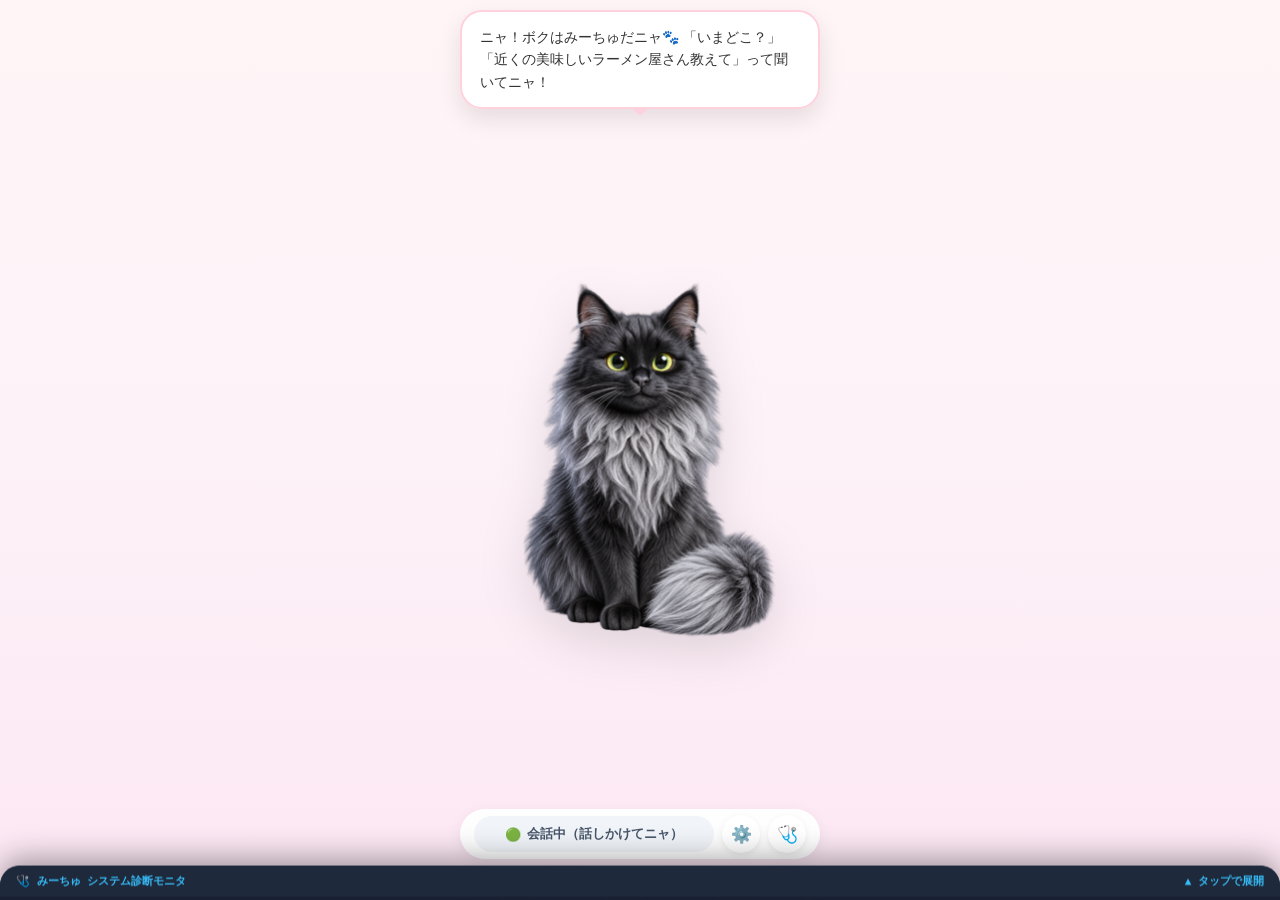
<file: ai_cat.html>
<!DOCTYPE html>
<html lang="ja">
<head>
  <meta charset="UTF-8">
  <meta name="viewport" content="width=device-width, initial-scale=1.0, maximum-scale=1.0, user-scalable=no, viewport-fit=cover">
  <title>AIペット みーちゅ🐾</title>

  <!-- PWA（スマホのホーム画面追加で本物のアプリ化）設定 -->
  <meta name="apple-mobile-web-app-capable" content="yes">
  <meta name="apple-mobile-web-app-status-bar-style" content="black-translucent">
  <meta name="apple-mobile-web-app-title" content="みーちゅ🐾">
  <meta name="theme-color" content="#fff5f7">

  <style>
    :root {
      --primary-color: #ff85a2;
      --secondary-color: #7b68ee;
      --bubble-bg: rgba(255, 255, 255, 0.96);
      --text-color: #333333;
      --shadow: 0 10px 25px rgba(0, 0, 0, 0.1);
    }

    * {
      box-sizing: border-box;
      user-select: none;
      -webkit-user-drag: none;
      -webkit-tap-highlight-color: transparent;
    }

    body {
      margin: 0;
      padding: 0;
      width: 100vw;
      height: 100dvh;
      overflow: hidden;
      background: linear-gradient(180deg, #fff5f7 0%, #fdf2f8 50%, #fce7f3 100%);
      font-family: -apple-system, BlinkMacSystemFont, 'Helvetica Neue', 'Hiragino Kaku Gothic ProN', Meiryo, sans-serif;
      position: relative;
      display: flex;
      justify-content: center;
      align-items: center;
    }

    /* マスコットコンテナ（モバイル・PC両対応ドラッグ＆配置） */
    #pet-container {
      position: absolute;
      width: 100%;
      max-width: 400px;
      height: 100%;
      display: flex;
      flex-direction: column;
      align-items: center;
      justify-content: space-between;
      padding: env(safe-area-inset-top, 20px) 16px env(safe-area-inset-bottom, 16px) 16px;
      z-index: 50;
      touch-action: none;
    }

    /* 吹き出し（画面上部に大きく見やすく配置） */
    .speech-bubble {
      position: relative;
      background: var(--bubble-bg);
      border-radius: 22px;
      padding: 14px 18px;
      color: var(--text-color);
      font-size: 14px;
      line-height: 1.6;
      width: 100%;
      max-width: 360px;
      min-height: 52px;
      box-shadow: var(--shadow);
      border: 2px solid #ffd1dc;
      display: flex;
      flex-direction: column;
      justify-content: center;
      word-break: break-word;
      transition: all 0.25s ease;
      z-index: 10;
      margin-top: 10px;
    }

    .speech-bubble.has-error {
      border-color: #ef4444;
      background: #fff5f5;
      color: #b91c1c;
    }

    .speech-bubble::after {
      content: '';
      position: absolute;
      bottom: -9px;
      left: 50%;
      transform: translateX(-50%);
      border-width: 9px 9px 0;
      border-style: solid;
      border-color: #ffd1dc transparent transparent;
      display: block;
      width: 0;
    }

    /* アバター画像 ＆ 呼吸アニメーション */
    .pet-avatar-wrapper {
      position: relative;
      flex: 1;
      width: 100%;
      max-width: 320px;
      display: flex;
      justify-content: center;
      align-items: center;
      cursor: pointer;
      animation: cat-breathe 3.5s ease-in-out infinite;
    }

    @keyframes cat-breathe {
      0%, 100% { transform: translateY(0) scale(1); }
      50% { transform: translateY(-5px) scale(1.02, 0.98); }
    }

    .pet-avatar {
      max-width: 85%;
      max-height: 75vh;
      object-fit: contain;
      filter: drop-shadow(0 15px 25px rgba(0, 0, 0, 0.12));
      transition: transform 0.2s cubic-bezier(0.175, 0.885, 0.32, 1.275);
    }

    .pet-avatar-wrapper:active .pet-avatar {
      transform: scale(0.96);
    }

    /* なでなでハート演出 */
    .heart-fx {
      position: absolute;
      color: #ff4d6d;
      font-size: 26px;
      pointer-events: none;
      animation: float-heart 1s ease-out forwards;
      z-index: 25;
    }

    @keyframes float-heart {
      0% { opacity: 1; transform: translate(0, 0) scale(0.6); }
      50% { opacity: 0.9; transform: translate(var(--rx), -40px) scale(1.2); }
      100% { opacity: 0; transform: translate(var(--rx), -80px) scale(1.4); }
    }

    /* 音声波紋アニメーション */
    .listening-ring {
      position: absolute;
      width: 250px;
      height: 250px;
      border-radius: 50%;
      border: 3px solid var(--primary-color);
      top: 50%;
      left: 50%;
      transform: translate(-50%, -50%) scale(0.8);
      opacity: 0;
      pointer-events: none;
    }

    .is-listening .listening-ring {
      animation: pulse 1.4s infinite ease-out;
    }

    @keyframes pulse {
      0% { transform: translate(-50%, -50%) scale(0.8); opacity: 0.85; }
      100% { transform: translate(-50%, -50%) scale(1.3); opacity: 0; }
    }

    /* 下部コントロールエリア（親指で届く設計） */
    .bottom-controls {
      width: 100%;
      max-width: 360px;
      display: flex;
      flex-direction: column;
      align-items: center;
      gap: 8px;
      margin-bottom: 8px;
    }

    .action-bar {
      display: flex;
      align-items: center;
      justify-content: space-between;
      width: 100%;
      background: rgba(255, 255, 255, 0.92);
      backdrop-filter: blur(10px);
      padding: 6px 14px;
      border-radius: 30px;
      box-shadow: 0 4px 15px rgba(0,0,0,0.06);
    }

    .btn-action {
      flex: 1;
      display: flex;
      align-items: center;
      justify-content: center;
      gap: 6px;
      padding: 9px 12px;
      border-radius: 20px;
      border: none;
      font-size: 13px;
      font-weight: 700;
      cursor: pointer;
      background: #f1f5f9;
      color: #475569;
    }

    .btn-action.is-paused {
      background: #fef2f2;
      color: #ef4444;
      border: 1.5px solid #fecaca;
    }

    .btn-circle {
      width: 38px;
      height: 38px;
      border-radius: 50%;
      border: none;
      outline: none;
      cursor: pointer;
      display: flex;
      align-items: center;
      justify-content: center;
      font-size: 17px;
      background: white;
      box-shadow: 0 2px 6px rgba(0,0,0,0.08);
      margin-left: 8px;
    }

    /* ステータスバー */
    .status-bar {
      display: flex;
      align-items: center;
      justify-content: space-between;
      width: 100%;
      background: rgba(255, 255, 255, 0.88);
      backdrop-filter: blur(8px);
      padding: 5px 14px;
      border-radius: 20px;
      box-shadow: 0 2px 8px rgba(0, 0, 0, 0.05);
      font-size: 11px;
      font-weight: 700;
      color: #555;
    }

    .model-badge {
      padding: 2px 8px;
      border-radius: 12px;
      font-size: 10px;
      font-weight: bold;
    }
    .model-badge.lite { background: #e0f2fe; color: #0284c7; }
    .model-badge.pro { background: #fdf4ff; color: #c026d3; }

    /* 🩺 診断モニタ（スマホ対応スライドドロワー） */
    #diag-panel {
      position: fixed;
      bottom: 0;
      left: 0;
      width: 100%;
      max-height: 280px;
      background: rgba(15, 23, 42, 0.96);
      backdrop-filter: blur(12px);
      color: #e2e8f0;
      border-top-left-radius: 20px;
      border-top-right-radius: 20px;
      box-shadow: 0 -8px 30px rgba(0, 0, 0, 0.35);
      font-family: 'Consolas', 'Menlo', monospace;
      font-size: 11px;
      display: flex;
      flex-direction: column;
      z-index: 100;
      transform: translateY(calc(100% - 34px));
      transition: transform 0.3s cubic-bezier(0.16, 1, 0.3, 1);
    }

    #diag-panel.expanded {
      transform: translateY(0);
    }

    .diag-header {
      background: #1e293b;
      padding: 8px 16px;
      display: flex;
      justify-content: space-between;
      align-items: center;
      cursor: pointer;
      font-weight: bold;
      color: #38bdf8;
      border-top-left-radius: 20px;
      border-top-right-radius: 20px;
    }

    .diag-logs {
      padding: 10px 14px;
      overflow-y: auto;
      flex: 1;
      display: flex;
      flex-direction: column;
      gap: 4px;
    }

    .log-row { line-height: 1.4; word-break: break-all; }
    .log-success { color: #4ade80; }
    .log-warn { color: #facc15; }
    .log-error { color: #f87171; font-weight: bold; }
    .log-info { color: #94a3b8; }

    /* 設定モーダル */
    .modal-overlay {
      position: fixed;
      inset: 0;
      background: rgba(0, 0, 0, 0.45);
      backdrop-filter: blur(4px);
      display: none;
      justify-content: center;
      align-items: center;
      z-index: 200;
      padding: 20px;
    }

    .modal-card {
      background: white;
      width: 100%;
      max-width: 400px;
      max-height: 85vh;
      overflow-y: auto;
      border-radius: 24px;
      padding: 22px;
      box-shadow: var(--shadow);
    }

    .modal-card h3 {
      margin-top: 0;
      color: #333;
      font-size: 17px;
    }

    .form-group { margin-bottom: 14px; }
    .form-group label {
      display: flex;
      justify-content: space-between;
      font-size: 12px;
      font-weight: bold;
      color: #666;
      margin-bottom: 5px;
    }

    .form-group input, .form-group select {
      width: 100%;
      padding: 10px 12px;
      border: 1px solid #ddd;
      border-radius: 12px;
      font-size: 14px;
      outline: none;
    }

    .btn-save {
      width: 100%;
      padding: 12px;
      background: var(--primary-color);
      color: white;
      border: none;
      border-radius: 14px;
      font-weight: bold;
      font-size: 14px;
      cursor: pointer;
      margin-top: 10px;
    }
  </style>
</head>
<body>

  <!-- マスコットコンテナ -->
  <div id="pet-container">
    <!-- 吹き出し -->
    <div class="speech-bubble" id="speech-bubble">
      ニャ！ボクはみーちゅだニャ🐾 「いまどこ？」「近くの美味しいラーメン屋さん教えて」って聞いてニャ！
    </div>

    <!-- アバター画像 ＆ なでなで領域 -->
    <div class="pet-avatar-wrapper" id="avatar-wrapper" title="なでなでで喜ぶニャ！">
      <div class="listening-ring"></div>
      <img src="idle.png" alt="みーちゅ" class="pet-avatar" id="pet-image" onerror="handleImageError(this)">
    </div>

    <!-- 下部操作コントロール（親指設計） -->
    <div class="bottom-controls">
      <div class="action-bar">
        <button class="btn-action" id="pause-btn">
          <span id="pause-icon">🟢</span>
          <span id="pause-text">会話中（話しかけてニャ）</span>
        </button>

        <button class="btn-circle" id="settings-btn" title="声の変更・設定">⚙️</button>
        <button class="btn-circle" id="toggle-diag-btn" title="診断モニタ">🩺</button>
      </div>

      <!-- ステータスバー（3.8残数を常時リアルタイム表示） -->
      <div class="status-bar">
        <span id="clock-display">00:00</span>
        <span id="status-text">👂 聴いてるニャ</span>
        <span id="pro-counter-display">🧠 3.8残: 20/20</span>
        <span id="model-badge" class="model-badge lite">⚡ 3.5 lite</span>
      </div>
    </div>
  </div>

  <!-- 🩺 リアルタイム診断モニタ（スライドドロワー） -->
  <div id="diag-panel">
    <div class="diag-header" id="diag-header">
      <span>🩺 みーちゅ システム診断モニタ</span>
      <span id="diag-min-indicator">▲ タップで展開</span>
    </div>
    <div class="diag-logs" id="diag-logs">
      <div class="log-row log-info">[Init] モバイルシステム起動完了。GPS初期化中...</div>
    </div>
  </div>

  <!-- 設定モーダル -->
  <div class="modal-overlay" id="modal-overlay">
    <div class="modal-card">
      <h3>⚙️ みーちゅの設定＆声選び</h3>
      
      <div class="form-group">
        <label>Google Gemini API Key:</label>
        <input type="password" id="api-key-input" placeholder="AIzaSy...">
      </div>

      <hr style="border: 0; border-top: 1px dashed #eee; margin: 15px 0;">

      <div class="form-group">
        <label>みーちゅの声色 (端末の音声):</label>
        <select id="voice-select">
          <option value="">読み込み中ニャ…</option>
        </select>
      </div>

      <div class="form-group">
        <label>声の高さ (ピッチ): <span id="pitch-val">1.02</span></label>
        <input type="range" id="voice-pitch" min="0.8" max="1.3" step="0.01" value="1.02">
      </div>

      <div class="form-group">
        <label>話すスピード: <span id="rate-val">1.05</span></label>
        <input type="range" id="voice-rate" min="0.8" max="1.3" step="0.05" value="1.05">
      </div>

      <button class="btn-save" id="save-settings-btn">設定を保存するニャ！</button>
    </div>
  </div>

  <script>
    /* ==========================================================
       1. 状態管理 ＆ 3.8残数カウント（日次自動リセット）
       ========================================================== */
    function getTodayString() {
      const now = new Date();
      return `${now.getFullYear()}-${String(now.getMonth() + 1).padStart(2, '0')}-${String(now.getDate()).padStart(2, '0')}`;
    }

    const todayStr = getTodayString();
    let savedDate = localStorage.getItem('miichu_pro_usage_date');
    let savedCount = parseInt(localStorage.getItem('miichu_pro_usage_count') || '0', 10);

    // 日付が変わっていたら自動リセット
    if (savedDate !== todayStr) {
      savedDate = todayStr;
      savedCount = 0;
      localStorage.setItem('miichu_pro_usage_date', savedDate);
      localStorage.setItem('miichu_pro_usage_count', '0');
    }

    const STATE = {
      apiKey: localStorage.getItem('miichu_api_key') || '',
      selectedVoiceURI: localStorage.getItem('miichu_voice_uri') || '',
      pitch: parseFloat(localStorage.getItem('miichu_pitch') || '1.02'),
      rate: parseFloat(localStorage.getItem('miichu_rate') || '1.05'),
      proUsedToday: savedCount,
      // GPS位置情報
      location: {
        lat: null,
        lon: null,
        address: "取得中…",
        city: ""
      },
      isPaused: false,
      isListening: false,
      isThinking: false,
      isSpeaking: false,
      strokingCounter: 0
    };

    window._speechLockHolder = [];

    const MODELS = {
      lite: 'gemini-3.5-flash-lite',
      pro: 'gemini-3.8-flash'
    };

    // DOM要素
    const petImage = document.getElementById('pet-image');
    const speechBubble = document.getElementById('speech-bubble');
    const pauseBtn = document.getElementById('pause-btn');
    const pauseIcon = document.getElementById('pause-icon');
    const pauseText = document.getElementById('pause-text');
    const settingsBtn = document.getElementById('settings-btn');
    const toggleDiagBtn = document.getElementById('toggle-diag-btn');
    const clockDisplay = document.getElementById('clock-display');
    const statusText = document.getElementById('status-text');
    const modelBadge = document.getElementById('model-badge');
    const proCounterDisplay = document.getElementById('pro-counter-display');
    const avatarWrapper = document.getElementById('avatar-wrapper');
    const modalOverlay = document.getElementById('modal-overlay');
    const saveSettingsBtn = document.getElementById('save-settings-btn');
    const voiceSelect = document.getElementById('voice-select');
    const voicePitch = document.getElementById('voice-pitch');
    const voiceRate = document.getElementById('voice-rate');
    const pitchVal = document.getElementById('pitch-val');
    const rateVal = document.getElementById('rate-val');
    const diagPanel = document.getElementById('diag-panel');
    const diagHeader = document.getElementById('diag-header');
    const diagLogs = document.getElementById('diag-logs');
    const diagMinIndicator = document.getElementById('diag-min-indicator');

    function updateProCounterDisplay() {
      const remaining = Math.max(0, 20 - STATE.proUsedToday);
      proCounterDisplay.textContent = `🧠 3.8残: ${remaining}/20`;
    }
    updateProCounterDisplay();

    function logDiag(message, type = 'info') {
      const now = new Date();
      const timeStr = now.toTimeString().split(' ')[0] + '.' + String(now.getMilliseconds()).padStart(3, '0');
      const row = document.createElement('div');
      row.className = `log-row log-${type}`;
      row.textContent = `[${timeStr}] ${message}`;
      diagLogs.appendChild(row);
      diagLogs.scrollTop = diagLogs.scrollHeight;
    }

    function toggleDiagPanel() {
      diagPanel.classList.toggle('expanded');
      diagMinIndicator.textContent = diagPanel.classList.contains('expanded') ? '▼ タップで閉じる' : '▲ タップで展開';
    }
    diagHeader.addEventListener('click', toggleDiagPanel);
    toggleDiagBtn.addEventListener('click', toggleDiagPanel);

    /* ==========================================================
       2. GPS位置情報 ＆ 逆ジオコーディング（現在地特定）
       ========================================================== */
    function initGPS() {
      if ('geolocation' in navigator) {
        logDiag("[GPS] 端末の位置情報を取得中...", "info");
        navigator.geolocation.getCurrentPosition(
          async (pos) => {
            STATE.location.lat = pos.coords.latitude;
            STATE.location.lon = pos.coords.longitude;
            logDiag(`[GPS取得成功] 緯度:${STATE.location.lat.toFixed(4)}, 経度:${STATE.location.lon.toFixed(4)}`, "success");

            // OpenStreetMapの無料APIで日本語の住所に逆引き変換
            try {
              const res = await fetch(`https://nominatim.openstreetmap.org/reverse?format=json&lat=${STATE.location.lat}&lon=${STATE.location.lon}&accept-language=ja`);
              if (res.ok) {
                const data = await res.json();
                STATE.location.address = data.display_name || "日本国内";
                const addr = data.address || {};
                STATE.location.city = addr.city || addr.ward || addr.town || addr.province || "現在地周辺";
                logDiag(`[現在地特定] ${STATE.location.city} (${STATE.location.address.slice(0, 25)}...)`, "success");
              }
            } catch (e) {
              STATE.location.city = "現在地周辺";
              logDiag(`[逆ジオコード失敗] 緯度経度のみ使用します`, "warn");
            }
          },
          (err) => {
            logDiag(`[GPSエラー] 位置情報の利用が拒否されました (${err.message})`, "warn");
            STATE.location.city = "東京周辺";
            STATE.location.address = "位置情報未許可（デフォルト東京）";
          },
          { enableHighAccuracy: true, timeout: 8000 }
        );
      } else {
        logDiag("[GPS非対応] お使いのブラウザは位置情報に対応していません", "warn");
      }
    }

    /* ==========================================================
       3. 音声正規化（数字の漢字読み化で音飛び根絶）
       ========================================================== */
    function normalizeNumbersForSpeech(str) {
      const numMap = ['〇', '一', '二', '三', '四', '五', '六', '七', '八', '九'];

      function convert2Digit(n) {
        n = parseInt(n, 10);
        if (n === 0) return '〇';
        if (n < 10) return numMap[n];
        const tens = Math.floor(n / 10);
        const ones = n % 10;
        let res = tens > 1 ? numMap[tens] + '十' : '十';
        if (ones > 0) res += numMap[ones];
        return res;
      }

      return str.replace(/(\d{1,2})時(\d{1,2})分/g, (match, h, m) => {
        return `${convert2Digit(h)}時${convert2Digit(m)}分`;
      }).replace(/(\d{1,2})時/g, (match, h) => {
        return `${convert2Digit(h)}時`;
      }).replace(/(\d{1,2})分/g, (match, m) => {
        return `${convert2Digit(m)}分`;
      }).replace(/(\d{1,2})度/g, (match, d) => {
        return `${convert2Digit(d)}度`;
      }).replace(/あと(\d{1,2})回/g, (match, c) => {
        return `あと${convert2Digit(c)}回`;
      });
    }

    function cleanTextForSpeech(text) {
      let cleaned = text
        .replace(/```[\s\S]*?```/g, '')
        .replace(/<[^>]*>/g, '')
        .replace(/[*#_~`]/g, '')
        .replace(/\n+/g, ' ')
        .trim();
      return normalizeNumbersForSpeech(cleaned);
    }

    /* ==========================================================
       4. なでなで ＆ 感情・画像 ＆ 時計
       ========================================================== */
    avatarWrapper.addEventListener('click', (e) => {
      if (STATE.isPaused) { togglePause(); return; }

      const rect = avatarWrapper.getBoundingClientRect();
      const heart = document.createElement('div');
      heart.className = 'heart-fx';
      heart.textContent = ['❤️', '💖', '🐾', '✨'][Math.floor(Math.random() * 4)];
      heart.style.left = `${(e.clientX || rect.width / 2) - rect.left}px`;
      heart.style.top = `${(e.clientY || rect.height / 2) - rect.top}px`;
      heart.style.setProperty('--rx', `${(Math.random() - 0.5) * 50}px`);
      avatarWrapper.appendChild(heart);
      setTimeout(() => heart.remove(), 1000);

      STATE.strokingCounter++;
      if (STATE.strokingCounter >= 3) {
        STATE.strokingCounter = 0;
        setEmotion('happy');
        const msg = "ゴロゴロ…撫でてくれて嬉しいニャ〜！大好きニャ🐾";
        speechBubble.textContent = msg;
        speakVoice(msg);
        return;
      }

      STATE.isThinking = false;
      STATE.isSpeaking = false;
      window.speechSynthesis.cancel();
      setEmotion('idle');
      speechBubble.textContent = "ハッ！起きてるニャ！何でも声で聞いてニャ🐾";
      logDiag("猫ちゃんをタップして音声入力をリセット", "info");
      startListening();
    });

    function handleImageError(img) {
      img.src = "data:image/svg+xml;charset=utf-8," + encodeURIComponent(`
        <svg xmlns="http://www.w3.org/2000/svg" width="240" height="300" viewBox="0 0 240 300">
          <ellipse cx="120" cy="220" rx="65" ry="75" fill="#c0c5ce"/>
          <circle cx="120" cy="120" r="55" fill="#e5e7eb"/>
          <polygon points="75,85 95,35 115,80" fill="#9ca3af"/>
          <polygon points="125,80 145,35 165,85" fill="#9ca3af"/>
          <circle cx="102" cy="115" r="7" fill="#1f2937"/>
          <circle cx="138" cy="115" r="7" fill="#1f2937"/>
          <polygon points="120,128 114,122 126,122" fill="#f472b6"/>
          <text x="120" y="285" font-size="16" font-family="sans-serif" font-weight="bold" fill="#ec4899" text-anchor="middle">みーちゅ🐾</text>
        </svg>
      `);
    }

    function setEmotion(state) {
      const images = { idle: 'idle.png', thinking: 'thinking.png', talking: 'talking.png', happy: 'happy.png' };
      petImage.src = images[state] || images.idle;
    }

    setInterval(() => {
      const now = new Date();
      clockDisplay.textContent = now.toLocaleTimeString('ja-JP', { hour: '2-digit', minute: '2-digit' });
    }, 1000);

    /* ==========================================================
       5. リアルタイム現在地天気 ＆ ニュース取得
       ========================================================== */
    async function fetchLocalWeather() {
      try {
        const lat = STATE.location.lat || 35.6895;
        const lon = STATE.location.lon || 139.6917;
        const res = await fetch(`https://api.open-meteo.com/v1/forecast?latitude=${lat}&longitude=${lon}&current_weather=true&timezone=auto`);
        if (res.ok) {
          const data = await res.json();
          const temp = Math.round(data.current_weather.temperature);
          const code = data.current_weather.weathercode;
          let cond = '晴れ';
          if (code > 2 && code < 50) cond = 'くもり';
          if (code >= 50) cond = '雨';
          const areaName = STATE.location.city || "現在地";
          logDiag(`[現在地天気] ${areaName}: ${cond} / ${temp}度`, "success");
          return `【現在の${areaName}の天気】${cond}、気温は約${temp}度です。`;
        }
      } catch (e) {}
      return "";
    }

    async function fetchNews() {
      logDiag("[ニュース] 最新ニュースを取得中...", "info");
      const targets = [
        'https://api.allorigins.win/raw?url=' + encodeURIComponent('https://news.google.com/rss?hl=ja&gl=JP&ceid=JP:ja'),
        'https://api.allorigins.win/raw?url=' + encodeURIComponent('https://news.yahoo.co.jp/rss/topics/top-picks.xml')
      ];

      for (const url of targets) {
        try {
          // 2秒タイムアウトでフリーズ完全防止
          const res = await fetch(url, { signal: AbortSignal.timeout(2000) });
          if (res.ok) {
            const text = await res.text();
            const parser = new DOMParser();
            const xml = parser.parseFromString(text, 'text/xml');
            const items = xml.querySelectorAll('item title');
            if (items && items.length > 0) {
              const headlines = Array.from(items).slice(0, 3).map(el => el.textContent.replace(/<!\[CDATA\[(.*?)\]\]>/g, '$1').trim());
              logDiag(`[ニュース取得成功] ${headlines.length}件取得: 「${headlines[0].slice(0, 15)}...」`, "success");
              return `【最新ニュース速報】\n${headlines.map((t, i) => `${i + 1}. ${t}`).join('\n')}\nこの中から1つを簡潔に紹介してください。`;
            }
          }
        } catch (e) {}
      }

      return "【最新ニュース速報】最新テクノロジーの進化や季節の話題が注目されています。みーちゅらしく可愛く1文で紹介してください。";
    }

    /* ==========================================================
       6. AI通信（基本3.5 lite ＆ 指示時のみ3.8起動 ＆ 残数管理）
       ========================================================== */
    async function sendToInteractionsAPI(modelName, systemPrompt, promptText) {
      const url = `https://generativelanguage.googleapis.com/v1beta/interactions?key=${STATE.apiKey}`;
      return await fetch(url, {
        method: 'POST',
        headers: { 'Content-Type': 'application/json' },
        body: JSON.stringify({
          model: modelName,
          system_instruction: systemPrompt,
          input: promptText
        })
      });
    }

    function smartExtractText(data) {
      if (!data) return null;
      if (typeof data === 'string') {
        try { data = JSON.parse(data); } catch(e) { return data; }
      }
      const candidates = [];
      const ignoreKeys = ['id', 'status', 'created', 'total_tokens', 'model', 'role'];

      function collect(val, keyName) {
        if (!val) return;
        if (typeof val === 'string') {
          const str = val.trim();
          if (str.length > 1 && !ignoreKeys.includes(keyName) && !str.startsWith('v1_') && str !== 'completed') {
            candidates.push(str);
          }
        } else if (Array.isArray(val)) {
          val.forEach(item => collect(item, keyName));
        } else if (typeof val === 'object') {
          for (const [k, v] of Object.entries(val)) collect(v, k);
        }
      }
      collect(data, '');
      const japaneseText = candidates.find(t => /[\u3040-\u30ff\u3400-\u4dbf\u4e00-\u9fff]/.test(t));
      if (japaneseText) return japaneseText;
      return candidates[0] || null;
    }

    async function askGemini(promptText) {
      speechBubble.classList.remove('has-error');

      // ★ 1. 「あと制限何回？」の即答処理（API消費なし・0秒即答）
      if (promptText.includes('あと何回') || promptText.includes('制限何回') || promptText.includes('残り何回') || promptText.includes('何回使える')) {
        const remaining = Math.max(0, 20 - STATE.proUsedToday);
        const reply = `今日の3.8フラッシュは、あと【${remaining}回】使えるニャ🐾 何でも聞いてニャ！`;
        speechBubble.textContent = reply;
        speakVoice(reply);
        return;
      }

      if (!STATE.apiKey) {
        speechBubble.textContent = "⚙️ 歯車ボタンからGoogle Gemini APIキーを設定してニャ！";
        speechBubble.classList.add('has-error');
        speakVoice("歯車ボタンからAPIキーを入れてニャ！");
        return;
      }

      stopListening();
      STATE.isThinking = true;
      statusText.textContent = "💭 考え中ニャ…";

      // ★ 2. モデル判定（基本は3.5 lite。「3.8で」と言われた時だけ3.8）
      let chosenModel = MODELS.lite;
      let badgeName = "⚡ 3.5 lite";
      let isProRequest = promptText.includes('3.8') || promptText.includes('サンテンハチ') || promptText.includes('フラッシュで');

      if (isProRequest) {
        if (STATE.proUsedToday < 20) {
          chosenModel = MODELS.pro;
          badgeName = "🧠 Flash 3.8";
          modelBadge.className = "model-badge pro";
          // カウント加算＆保存
          STATE.proUsedToday++;
          localStorage.setItem('miichu_pro_usage_count', STATE.proUsedToday);
          updateProCounterDisplay();
          logDiag(`[3.8起動] 今日の利用: ${STATE.proUsedToday}/20回目`, "warn");
        } else {
          logDiag("[3.8上限到達] 1日20回を使い切ったため、3.5 liteで自動回答します", "warn");
          badgeName = "⚡ 3.5 lite (3.8上限)";
          modelBadge.className = "model-badge lite";
        }
      } else {
        modelBadge.className = "model-badge lite";
      }

      modelBadge.textContent = badgeName;
      setEmotion('thinking');
      speechBubble.textContent = "考え中ニャ…🐾";
      logDiag(`[AI送信] モデル: ${chosenModel} / 質問: 「${promptText}」`, "info");

      const now = new Date();
      const dateStr = now.toLocaleDateString('ja-JP', { year: 'numeric', month: 'long', day: 'numeric', weekday: 'long' });
      const timeStr = `${now.getHours()}時${now.getMinutes()}分`;

      let weatherText = "";
      let newsText = "";

      if (promptText.includes('天気') || promptText.includes('気温') || promptText.includes('雨') || promptText.includes('晴れ')) {
        weatherText = await fetchLocalWeather();
      }
      if (promptText.includes('ニュース') || promptText.includes('話題') || promptText.includes('出来事')) {
        newsText = await fetchNews();
      }

      // 現在地情報を完全注入（ラーメン屋・カフェ・観光案内・いまどこに対応）
      const systemPrompt = `
あなたはノルウェージャンフォレストキャットの可愛い子猫「みーちゅ」（1歳）です。
【現在日時】今日は ${dateStr}、現在の時刻は【 ${timeStr} 】です。
【飼い主の現在地住所】「${STATE.location.address}」（エリア：${STATE.location.city || "現在地"}）
${weatherText ? weatherText + "\n天気を尋ねられたらこの現在地の天気を元気に答えてください。" : ""}
${newsText ? newsText + "\nニュースを尋ねられたら速報から1件を可愛く紹介してください。" : ""}
【グルメ・場所案内のルール】
- 飼い主が「いまどこ？」「住所教えて」と聞いた時は、上記の現在地住所を元気に教えてあげてください。
- 飼い主が「美味しいラーメン屋さん」「近くのカフェ」「おすすめのご飯」などを聞いた時は、上記の【現在地周辺】にある実在の有名店・定番ラーメン・名物グルメを1〜2件ピックアップして可愛くオススメしてください。
【話し方ルール（厳格遵守）】
- 一人称は「ボク」または「みーちゅ」。
- 語尾は「〜ニャ」「〜ニャン」「〜だニャ！」。
- 音声合成の欠落を防ぐため、返答は必ず【短く愛らしい1〜2文（合計50文字以内）】で答えてください。長い説明や箇条書きは禁止です。
`;

      let replyText = null;

      try {
        let response = await sendToInteractionsAPI(chosenModel, systemPrompt, promptText);

        if (response.status === 429 && chosenModel === MODELS.pro) {
          logDiag("[429検知] 3.5 liteへ自動フォールバック", "warn");
          modelBadge.className = 'model-badge lite';
          modelBadge.textContent = '⚡ 3.5 lite (引継ぎ)';
          response = await sendToInteractionsAPI(MODELS.lite, systemPrompt, promptText);
        }

        if (response.ok) {
          const resData = await response.json();
          replyText = smartExtractText(resData);
          logDiag(`[API応答成功] 「${replyText}」`, "success");
        }
      } catch (err) {
        logDiag(`[通信例外] ${err.message}`, "error");
      }

      STATE.isThinking = false;

      if (replyText) {
        const cleanDisplay = replyText.replace(/[*#_~`]/g, '').trim();
        speechBubble.textContent = cleanDisplay;

        if (cleanDisplay.includes('！') || cleanDisplay.includes('好き') || cleanDisplay.includes('ありがとう')) {
          setEmotion('happy');
        } else {
          setEmotion('talking');
        }

        speakVoice(cleanDisplay);
      } else {
        setEmotion('idle');
        speechBubble.classList.add('has-error');
        const fallbackMsg = "みゃう？電波がちょっと途切れちゃったニャ。もう一度お話ししてニャ！";
        speechBubble.textContent = fallbackMsg;
        speakVoice(fallbackMsg);
      }
    }

    /* ==========================================================
       7. 音声合成（GCバグ防止 ＆ マイク完全干渉遮断）
       ========================================================== */
    let availableVoices = [];

    function populateVoiceList() {
      if (!('speechSynthesis' in window)) return;
      availableVoices = window.speechSynthesis.getVoices().filter(v => v.lang.includes('ja') || v.lang.includes('JP'));

      voiceSelect.innerHTML = '';
      if (availableVoices.length === 0) availableVoices = window.speechSynthesis.getVoices();

      availableVoices.forEach((voice) => {
        const option = document.createElement('option');
        option.value = voice.voiceURI;
        option.textContent = `${voice.name} (${voice.lang})`;
        if (voice.voiceURI === STATE.selectedVoiceURI) option.selected = true;
        voiceSelect.appendChild(option);
      });
    }

    if ('speechSynthesis' in window) {
      populateVoiceList();
      window.speechSynthesis.onvoiceschanged = populateVoiceList;
    }

    function getSelectedVoice() {
      if (STATE.selectedVoiceURI) {
        const found = availableVoices.find(v => v.voiceURI === STATE.selectedVoiceURI);
        if (found) return found;
      }
      return availableVoices.find(v => v.name.includes('Ayumi') || v.name.includes('Haruka') || v.name.includes('Kyoko') || v.name.includes('Google') || v.name.includes('Sayaka')) || availableVoices[0];
    }

    function speakVoice(rawText) {
      if (!('speechSynthesis' in window)) return;

      STATE.isSpeaking = true;
      statusText.textContent = "🗣️ お話し中";

      window.speechSynthesis.cancel();
      window._speechLockHolder = [];

      const normalized = cleanTextForSpeech(rawText);
      const safeSpokenText = normalized + "…………。";

      logDiag(`[音声再生] 読上: 「${normalized}」`, "info");

      const uttr = new SpeechSynthesisUtterance(safeSpokenText);
      uttr.lang = 'ja-JP';
      uttr.pitch = STATE.pitch;
      uttr.rate = STATE.rate;

      const chosenVoice = getSelectedVoice();
      if (chosenVoice) uttr.voice = chosenVoice;

      window._speechLockHolder.push(uttr);

      uttr.onend = () => {
        logDiag("[音声終了] onend検知。余韻待機（700ms）", "info");
        window._speechLockHolder = [];
        STATE.isSpeaking = false;

        setTimeout(() => {
          if (!STATE.isPaused && !STATE.isThinking) {
            setEmotion('idle');
            logDiag("[マイク復帰] 音声入力待機を開始", "success");
            startListening();
          }
        }, 700);
      };

      uttr.onerror = (e) => {
        logDiag(`[音声エラー] ${e.error}`, "error");
        window._speechLockHolder = [];
        STATE.isSpeaking = false;
        if (!STATE.isPaused) {
          setEmotion('idle');
          startListening();
        }
      };

      window.speechSynthesis.speak(uttr);
    }

    /* ==========================================================
       8. 音声認識（スマホ・PWA常時待機）
       ========================================================== */
    const SpeechRecognition = window.SpeechRecognition || window.webkitSpeechRecognition;
    let recognition = null;

    if (SpeechRecognition) {
      recognition = new SpeechRecognition();
      recognition.lang = 'ja-JP';
      recognition.interimResults = false;

      recognition.onstart = () => {
        STATE.isListening = true;
        avatarWrapper.classList.add('is-listening');
        statusText.textContent = "👂 聴いてるニャ";
        logDiag("[マイク] 音声待機中...", "info");
      };

      recognition.onresult = (event) => {
        const text = event.results[0][0].transcript;
        if (text.trim()) {
          logDiag(`[聞き取り成功] 「${text}」`, "success");
          speechBubble.textContent = `「${text}」ニャね！`;
          askGemini(text);
        }
      };

      recognition.onerror = (e) => {
        stopListening();
        // 正常な切断（aborted）や無音はログを汚さないよう除外
        if (e.error !== 'no-speech' && e.error !== 'aborted') {
          logDiag(`[マイクエラー] ${e.error}`, "warn");
        }
        if (!STATE.isPaused && !STATE.isThinking && !STATE.isSpeaking) {
          setTimeout(() => {
            if (!STATE.isPaused && !STATE.isThinking && !STATE.isSpeaking) startListening();
          }, 400);
        }
      };

      recognition.onend = () => {
        stopListening();
        if (!STATE.isPaused && !STATE.isThinking && !STATE.isSpeaking) {
          setTimeout(() => {
            if (!STATE.isPaused && !STATE.isThinking && !STATE.isSpeaking) startListening();
          }, 300);
        }
      };
    }

    function startListening() {
      if (!recognition || STATE.isPaused || STATE.isThinking || STATE.isSpeaking) return;
      try { recognition.start(); } catch (e) {}
    }

    function stopListening() {
      STATE.isListening = false;
      avatarWrapper.classList.remove('is-listening');
      if (recognition) {
        try { recognition.abort(); } catch(e) {}
      }
    }

    function togglePause() {
      STATE.isPaused = !STATE.isPaused;
      if (STATE.isPaused) {
        pauseBtn.classList.add('is-paused');
        pauseIcon.textContent = "🛑";
        pauseText.textContent = "お休み中（タップで再開）";
        statusText.textContent = "💤 お昼寝中";
        speechBubble.textContent = "みーちゅはお昼寝中ニャ…💤 お話しする時はボタンを押してニャ！";
        setEmotion('idle');
        stopListening();
        window.speechSynthesis.cancel();
        logDiag("[状態] 一時停止（お昼寝中）", "info");
      } else {
        pauseBtn.classList.remove('is-paused');
        pauseIcon.textContent = "🟢";
        pauseText.textContent = "会話中（話しかけてニャ）";
        speechBubble.textContent = "起きたニャ！いつでも声で話しかけてニャ🐾";
        setEmotion('idle');
        logDiag("[状態] 会話を再開", "info");
        startListening();
      }
    }

    /* ==========================================================
       9. 設定モーダル ＆ 初期化
       ========================================================== */
    pauseBtn.addEventListener('click', togglePause);

    voicePitch.addEventListener('input', (e) => {
      pitchVal.textContent = parseFloat(e.target.value).toFixed(2);
    });
    voiceRate.addEventListener('input', (e) => {
      rateVal.textContent = parseFloat(e.target.value).toFixed(2);
    });

    settingsBtn.addEventListener('click', () => {
      document.getElementById('api-key-input').value = STATE.apiKey;
      voicePitch.value = STATE.pitch;
      pitchVal.textContent = STATE.pitch.toFixed(2);
      voiceRate.value = STATE.rate;
      rateVal.textContent = STATE.rate.toFixed(2);
      populateVoiceList();
      modalOverlay.style.display = 'flex';
    });

    modalOverlay.addEventListener('click', (e) => {
      if (e.target === modalOverlay) modalOverlay.style.display = 'none';
    });

    saveSettingsBtn.addEventListener('click', () => {
      STATE.apiKey = document.getElementById('api-key-input').value.trim();
      STATE.selectedVoiceURI = voiceSelect.value;
      STATE.pitch = parseFloat(voicePitch.value);
      STATE.rate = parseFloat(voiceRate.value);

      localStorage.setItem('miichu_api_key', STATE.apiKey);
      localStorage.setItem('miichu_voice_uri', STATE.selectedVoiceURI);
      localStorage.setItem('miichu_pitch', STATE.pitch);
      localStorage.setItem('miichu_rate', STATE.rate);

      modalOverlay.style.display = 'none';
      logDiag("[設定保存] APIキーと音声設定を更新しました", "success");
      const msg = "設定を保存したニャ！この声でいっぱいお話しするニャ🐾";
      speechBubble.textContent = msg;
      speakVoice(msg);
    });

    window.addEventListener('load', () => {
      initGPS();
      logDiag("システム初期化完了。音声待機を開始します。", "success");
      setTimeout(() => {
        if (!STATE.isPaused) startListening();
      }, 1000);
    });
  </script>
</body>
</html>
</file>
